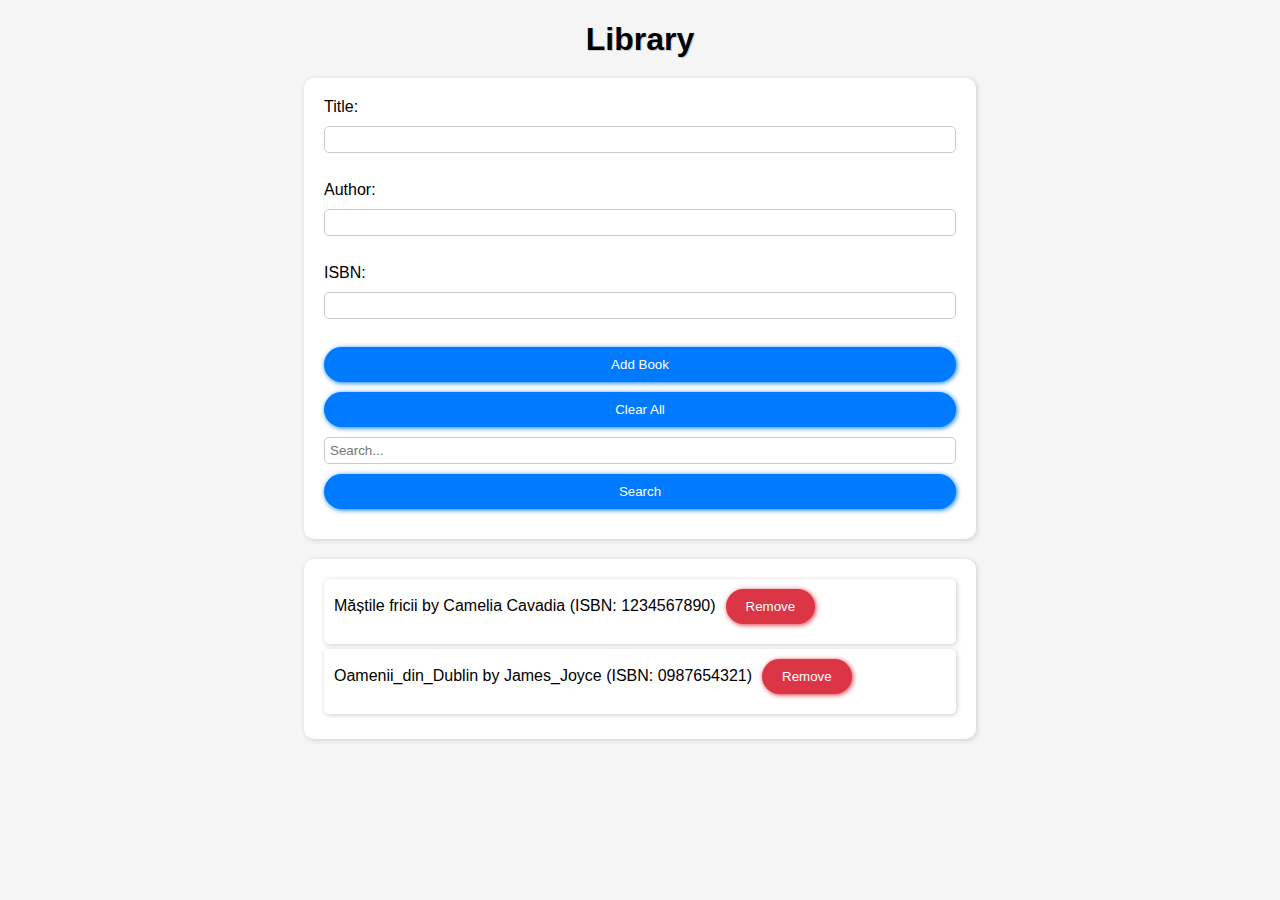
<file: index.html>
<!DOCTYPE html>
<html lang="en">
  <head>
    <meta charset="UTF-8" />
    <meta http-equiv="X-UA-Compatible" content="IE=edge">
    <meta name="viewport" content="width=device-width, initial-scale=1.0" />
    <title>Library</title>
    <link rel="stylesheet" href="styles.css" />
  </head>
  <body>
    <h1>Library</h1>
    <form>
      <label for="title">Title:</label>
      <input type="text" id="title" name="title" required /><br />

      <label for="author">Author:</label>
      <input type="text" id="author" name="author" required /><br />
    
      <label for="isbn">ISBN:</label>
      <input type="text" id="isbn" name="isbn" required /><br />
    
      <button type="button" id="addBook">Add Book</button>
      <button id="clearAllBooks" type="button">Clear All</button>
      <input type="text" id="searchQuery" placeholder="Search..." /> <!-- Modified: Added id="searchQuery" -->
      <button type="button" id="searchButton">Search</button>
    </form>

    <ul id="bookListContainer"></ul>

<ul id="searchResultContainer"></ul> <!-- Modified: Separate container for search results -->

    <script src="app.js"></script>
  </body>
</html>
</file>
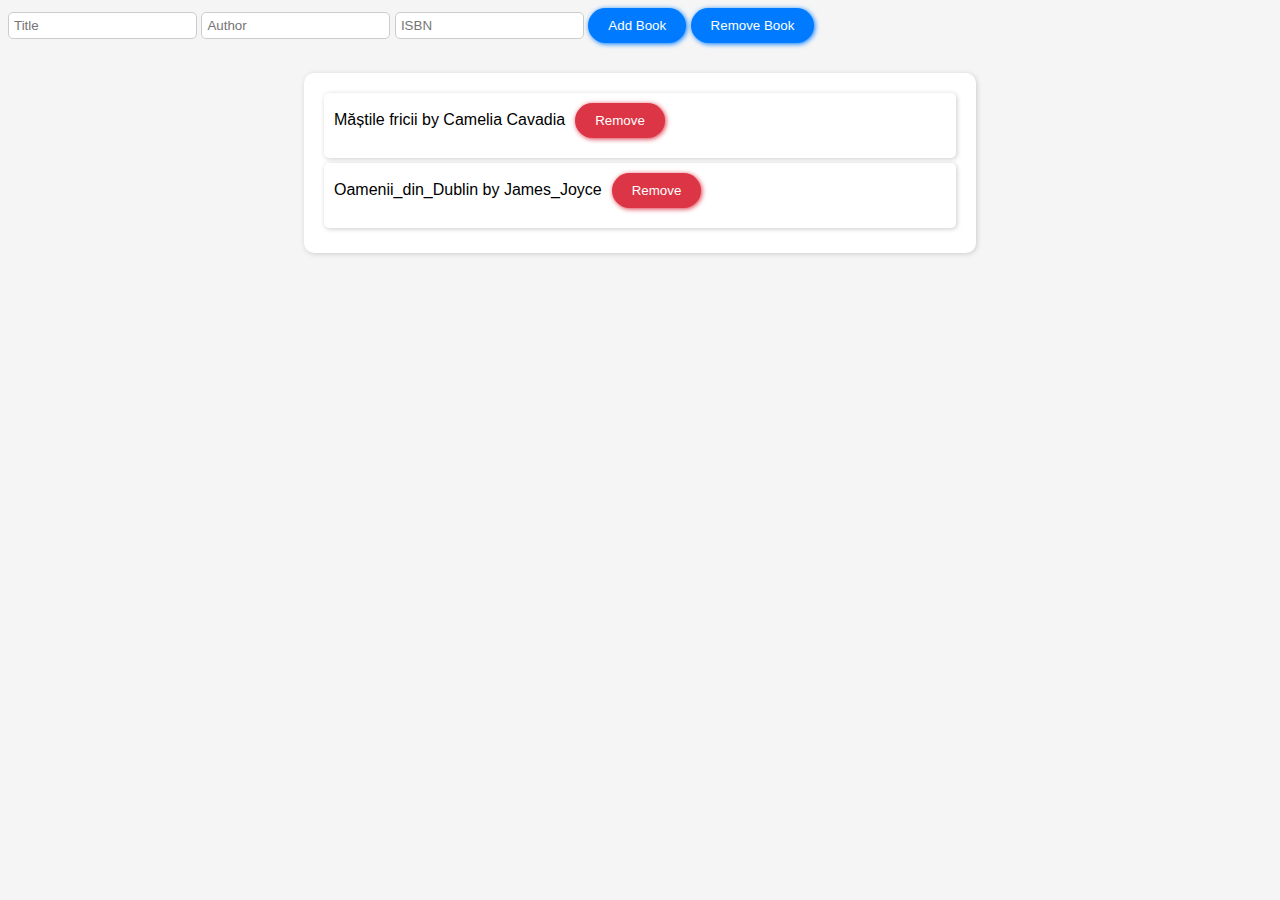
<file: test.html>
<!DOCTYPE html>
<html lang="en">
<head>
    <meta charset="UTF-8">
    <meta http-equiv="X-UA-Compatible" content="IE=edge">
    <meta name="viewport" content="width=device-width, initial-scale=1.0">
    <title>Library</title>
    <link rel="stylesheet" href="styles.css" />
</head>
<body>
    <input type="text" id="title" placeholder="Title">
    <input type="text" id="author" placeholder="Author">
    <input type="text" id="isbn" placeholder="ISBN">
    <button id="addBook">Add Book</button>
    <button id="removeBook">Remove Book</button>
    <ul id="bookListContainer"></ul>
  <script>
    document.addEventListener('DOMContentLoaded', () => {
    // Singleton
class Library {
    constructor() {
      if (Library.instance) {
        return Library.instance;
      }
  
      this.books = new Map();
      Library.instance = this;
    }
  
    addBook(book) {
      this.books.set(book.isbn, book);
    }
  
    removeBook(isbn) {
      this.books.delete(isbn);
    }
  
    getBook(isbn) {
      return this.books.get(isbn);
    }
  }
  
  // Builder
  class BookBuilder {
    constructor() {
      this.book = {};
    }
  
    setTitle(title) {
      this.book.title = title;
      return this;
    }
  
    setAuthor(author) {
      this.book.author = author;
      return this;
    }
  
    setIsbn(isbn) {
      this.book.isbn = isbn;
      return this;
    }
  
    build() {
      return new Book(this.book);
    }
  }
  
  class Book {
    constructor({ title, author, isbn }) {
      this.title = title;
      this.author = author;
      this.isbn = isbn;
    }
  }
  
  // Adapter
  class BookAdapter {
    constructor(book) {
      this.book = book;
    }
  
    getDisplayTitle() {
      return `${this.book.title} by ${this.book.author}`;
    }
  }
  
  // Bridge
  class BookDisplay {
    constructor(displayImplementation) {
      this.displayImplementation = displayImplementation;
    }
  
    display(book) {
      return this.displayImplementation.display(book);
    }
  }
  
  class ConsoleDisplay {
    display(book) {
      return `${book.title} by ${book.author} (ISBN: ${book.isbn})`;
    }
  }
  
  // Command
  class AddBookCommand {
    constructor(library, book) {
      this.library = library;
      this.book = book;
    }
  
    execute() {
      this.library.addBook(this.book);
    }
  }
  
  class RemoveBookCommand {
    constructor(library, isbn) {
      this.library = library;
      this.isbn = isbn;
    }
  
    execute() {
      this.library.removeBook(this.isbn);
    }
  }
  
  // Interpreter
  class Interpreter {
    constructor(library) {
      this.library = library;
    }
  
    interpret(input) {
      const tokens = input.split(' ');
      const command = tokens[0].toLowerCase();
  
      if (command === 'add') {
        const title = tokens[1];
        const author = tokens[2];
        const isbn = tokens[3];
  
        const bookBuilder = new BookBuilder();
        const book = bookBuilder
          .setTitle(title)
          .setAuthor(author)
          .setIsbn(isbn)
          .build();
  
        const addBookCommand = new AddBookCommand(this.library, book);
        addBookCommand.execute();
      } else if (command === 'remove') {
        const isbn = tokens[1];
        const removeBookCommand = new RemoveBookCommand(this.library, isbn);
        removeBookCommand.execute();
      } else {
        console.log('Invalid command');
      }
    }
  }
  
  // Sample usage
  
  const library = new Library();
  
  const bookBuilder = new BookBuilder();
  const book1 = bookBuilder
    .setTitle('Măștile fricii')
    .setAuthor('Camelia Cavadia')
    .setIsbn('1234567890')
    .build();
  
  library.addBook(book1);
  
  const display = new BookDisplay(new ConsoleDisplay());
  console.log(display.display(book1));
  
  const bookAdapter = new BookAdapter(book1);
  console.log(bookAdapter.getDisplayTitle());
  
  const interpreter = new Interpreter(library);
  interpreter.interpret('add Oamenii_din_Dublin James_Joyce 0987654321');
  
  console.log(library.getBook('0987654321'));
  
  // Event listeners and utility functions
  document.getElementById('addBook').addEventListener('click', () => {
    const title = document.getElementById('title').value;
    const author = document.getElementById('author').value;
    const isbn = document.getElementById('isbn').value;
  
    const bookBuilder = new BookBuilder();
    const book = bookBuilder.setTitle(title).setAuthor(author).setIsbn(isbn).build();
  
    const addBookCommand = new AddBookCommand(library, book);
    addBookCommand.execute();
  
    displayBookList();
    clearForm();
  });
  
  document.getElementById('removeBook').addEventListener('click', () => {
    const isbn = document.getElementById('isbn').value;
  
    const removeBookCommand = new RemoveBookCommand(library, isbn);
    removeBookCommand.execute();
  
    displayBookList();
    clearForm();
  });
  
  function displayBookList() {
    const bookListContainer = document.getElementById('bookListContainer');
    bookListContainer.innerHTML = '';
  
    for (const book of library.books.values()) {
      const bookAdapter = new BookAdapter(book);
      const displayTitle = bookAdapter.getDisplayTitle();
  
      const listItem = document.createElement('li');
      listItem.textContent = displayTitle;
  
      const removeButton = document.createElement('button');
      removeButton.textContent = 'Remove';
      removeButton.addEventListener('click', () => {
        const removeBookCommand = new RemoveBookCommand(library, book.isbn);
        removeBookCommand.execute();
        displayBookList();
      });
  
      listItem.appendChild(removeButton);
      bookListContainer.appendChild(listItem);
    }
  }
  
  function clearForm() {
    document.getElementById('title').value = '';
    document.getElementById('author').value = '';
    document.getElementById('isbn').value = '';
  }
  
  displayBookList();
  
  // Test Singleton
const library1 = new Library();
const library2 = new Library();
console.log('Singleton test:', library1 === library2); // Should be true

// Test Builder
const book2 = new BookBuilder()
  .setTitle('Test Book')
  .setAuthor('Test Author')
  .setIsbn('111222333444')
  .build();
console.log('Builder test:', book2.title, book2.author, book2.isbn);

// Test Adapter
const bookAdapter2 = new BookAdapter(book2);
console.log('Adapter test:', bookAdapter2.getDisplayTitle()); // Should be 'Test Book by Test Author'

// Test Bridge
const display2 = new BookDisplay(new ConsoleDisplay());
console.log('Bridge test:', display2.display(book2));

// Test Command
const addBookCommand = new AddBookCommand(library1, book2);
addBookCommand.execute();
console.log('AddBookCommand test:', library1.getBook(book2.isbn) === book2); // Should be true

const removeBookCommand = new RemoveBookCommand(library1, book2.isbn);
removeBookCommand.execute();
console.log('RemoveBookCommand test:', library1.getBook(book2.isbn) === undefined); // Should be true

// Test Interpreter
const interpreter1 = new Interpreter(library1);
interpreter1.interpret('add Test_Book_2 Test_Author_2 222333444555');
console.log('Interpreter test (add):', library1.getBook('222333444555'));

interpreter1.interpret('remove 222333444555');
console.log('Interpreter test (remove):', library1.getBook('222333444555') === undefined); // Should be true

});
  </script>
</body>
</html>
</file>
<file: styles.css>
body {
  font-family: Arial, sans-serif;
  background-color: #f5f5f5;
}

h1 {
  text-align: center;
  margin-bottom: 20px;
  text-shadow: 1px 1px #ccc;
}

form {
  display: flex;
  flex-direction: column;
  width: 50%;
  margin: 0 auto;
  background-color: #fff;
  padding: 20px;
  border-radius: 10px;
  box-shadow: 1px 1px 5px #ccc;
  margin-bottom: 20px; /* spațierea adăugată aici */
}

label {
  margin-bottom: 10px;
}

input {
  padding: 5px;
  border-radius: 5px;
  border: 1px solid #ccc;
  margin-bottom: 10px;
}

button {
  background-color: #007bff;
  color: #fff;
  border: none;
  border-radius: 20px;
  padding: 10px 20px;
  cursor: pointer;
  margin-bottom: 10px;
  box-shadow: 1px 1px 5px #007bff;
}

ul {
  list-style: none;
  padding: 0;
  margin: 0 auto;
  width: 50%;
}

li {
  margin-bottom: 5px;
  padding: 10px;
  border-radius: 5px;
  background-color: #fff;
  box-shadow: 1px 1px 5px #ccc;
}

li button {
  background-color: #dc3545;
  margin-left: 10px;
  color: #fff;
  box-shadow: 1px 1px 5px #dc3545;
}

li button:hover {
  background-color: #c82333;
  box-shadow: 1px 1px 5px #c82333;
}

#bookListContainer {
  margin: 0 auto;
  margin-top: 20px;
  padding: 20px;
  background-color: #fff;
  width: 50%;
  border-radius: 10px;
  box-shadow: 1px 1px 5px #ccc;
}
</file>
